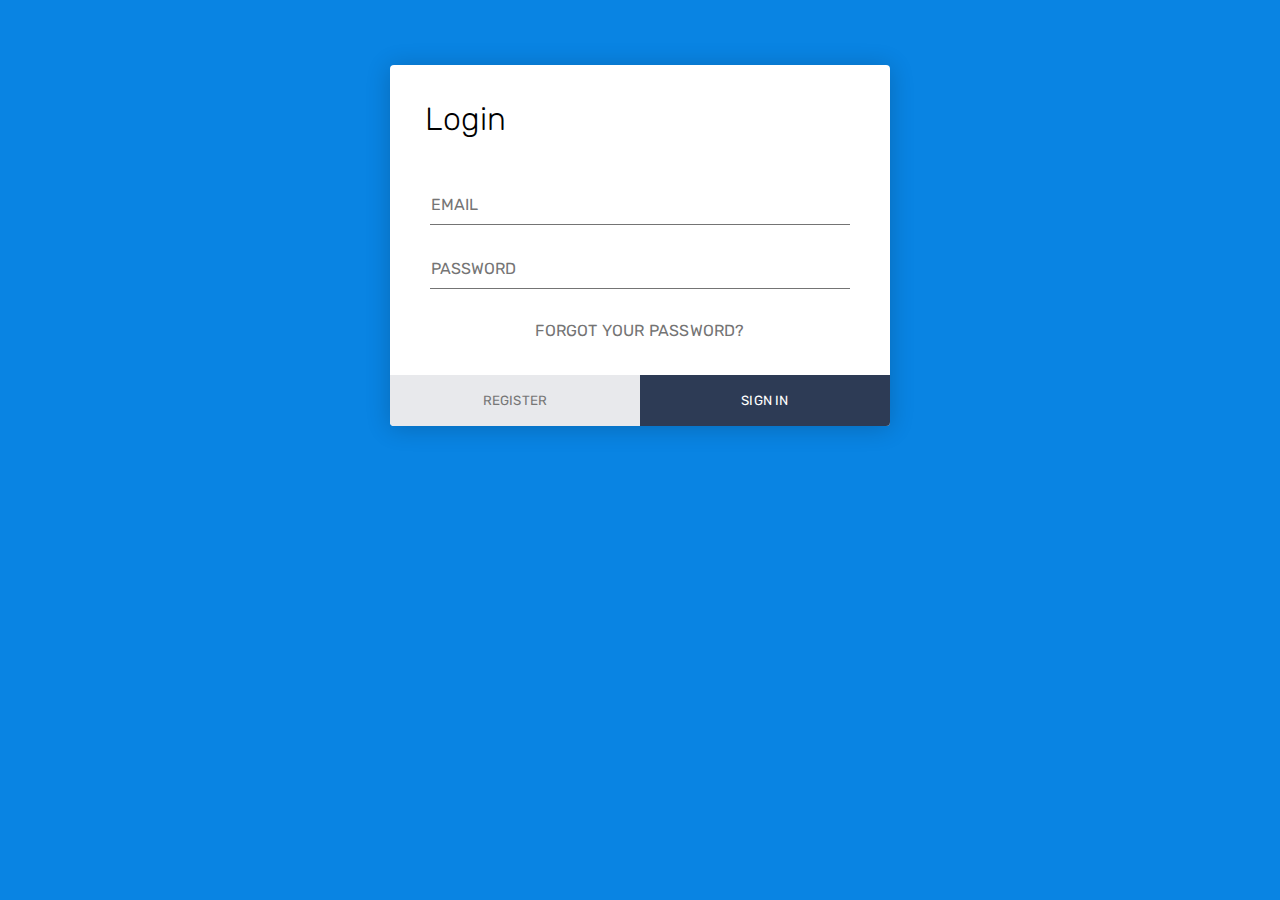
<file: login/index.html>
<!DOCTYPE html>
<html lang="en" >
<head>
  <meta charset="UTF-8">
  <title>Simple Login Form Example</title>
  <link rel='stylesheet' href='https://fonts.googleapis.com/css?family=Rubik:400,700'><link rel="stylesheet" href="./style.css">

</head>
<body>
  
<!-- partial:index.partial.html -->
<div class="login-form">
  <form>
    <h1>Login</h1>
    <div class="content">
      <div class="input-field">
        <input type="email" placeholder="Email" autocomplete="nope">
      </div>
      <div class="input-field">
        <input type="password" placeholder="Password" autocomplete="new-password">
      </div>
      <a href="#" class="link">Forgot Your Password?</a>
    </div>
    <div class="action">
      <button>Register</button>
      <button onclick="login()"> Sign in</button>
    </div>
  </form>
</div>
<!-- partial -->
  <script  src="./script.js"></script>

</body>
</html>
</file>
<file: login/style.css>
* {
  margin: 0;
  padding: 0;
  box-sizing: border-box;
  -webkit-font-smoothing: antialiased;
}

body {
  background: #0984e3;
  font-family: 'Rubik', sans-serif;
}

.login-form {
  background: #fff;
  width: 500px;
  margin: 65px auto;
  display: -webkit-box;
  display: flex;
  -webkit-box-orient: vertical;
  -webkit-box-direction: normal;
          flex-direction: column;
  border-radius: 4px;
  box-shadow: 0 2px 25px rgba(0, 0, 0, 0.2);
}
.login-form h1 {
  padding: 35px 35px 0 35px;
  font-weight: 300;
}
.login-form .content {
  padding: 35px;
  text-align: center;
}
.login-form .input-field {
  padding: 12px 5px;
}
.login-form .input-field input {
  font-size: 16px;
  display: block;
  font-family: 'Rubik', sans-serif;
  width: 100%;
  padding: 10px 1px;
  border: 0;
  border-bottom: 1px solid #747474;
  outline: none;
  -webkit-transition: all .2s;
  transition: all .2s;
}
.login-form .input-field input::-webkit-input-placeholder {
  text-transform: uppercase;
}
.login-form .input-field input::-moz-placeholder {
  text-transform: uppercase;
}
.login-form .input-field input:-ms-input-placeholder {
  text-transform: uppercase;
}
.login-form .input-field input::-ms-input-placeholder {
  text-transform: uppercase;
}
.login-form .input-field input::placeholder {
  text-transform: uppercase;
}
.login-form .input-field input:focus {
  border-color: #222;
}
.login-form a.link {
  text-decoration: none;
  color: #747474;
  letter-spacing: 0.2px;
  text-transform: uppercase;
  display: inline-block;
  margin-top: 20px;
}
.login-form .action {
  display: -webkit-box;
  display: flex;
  -webkit-box-orient: horizontal;
  -webkit-box-direction: normal;
          flex-direction: row;
}
.login-form .action button {
  width: 100%;
  border: none;
  padding: 18px;
  font-family: 'Rubik', sans-serif;
  cursor: pointer;
  text-transform: uppercase;
  background: #e8e9ec;
  color: #777;
  border-bottom-left-radius: 4px;
  border-bottom-right-radius: 0;
  letter-spacing: 0.2px;
  outline: 0;
  -webkit-transition: all .3s;
  transition: all .3s;
}
.login-form .action button:hover {
  background: #d8d8d8;
}
.login-form .action button:nth-child(2) {
  background: #2d3b55;
  color: #fff;
  border-bottom-left-radius: 0;
  border-bottom-right-radius: 4px;
}
.login-form .action button:nth-child(2):hover {
  background: #3c4d6d;
}
</file>
